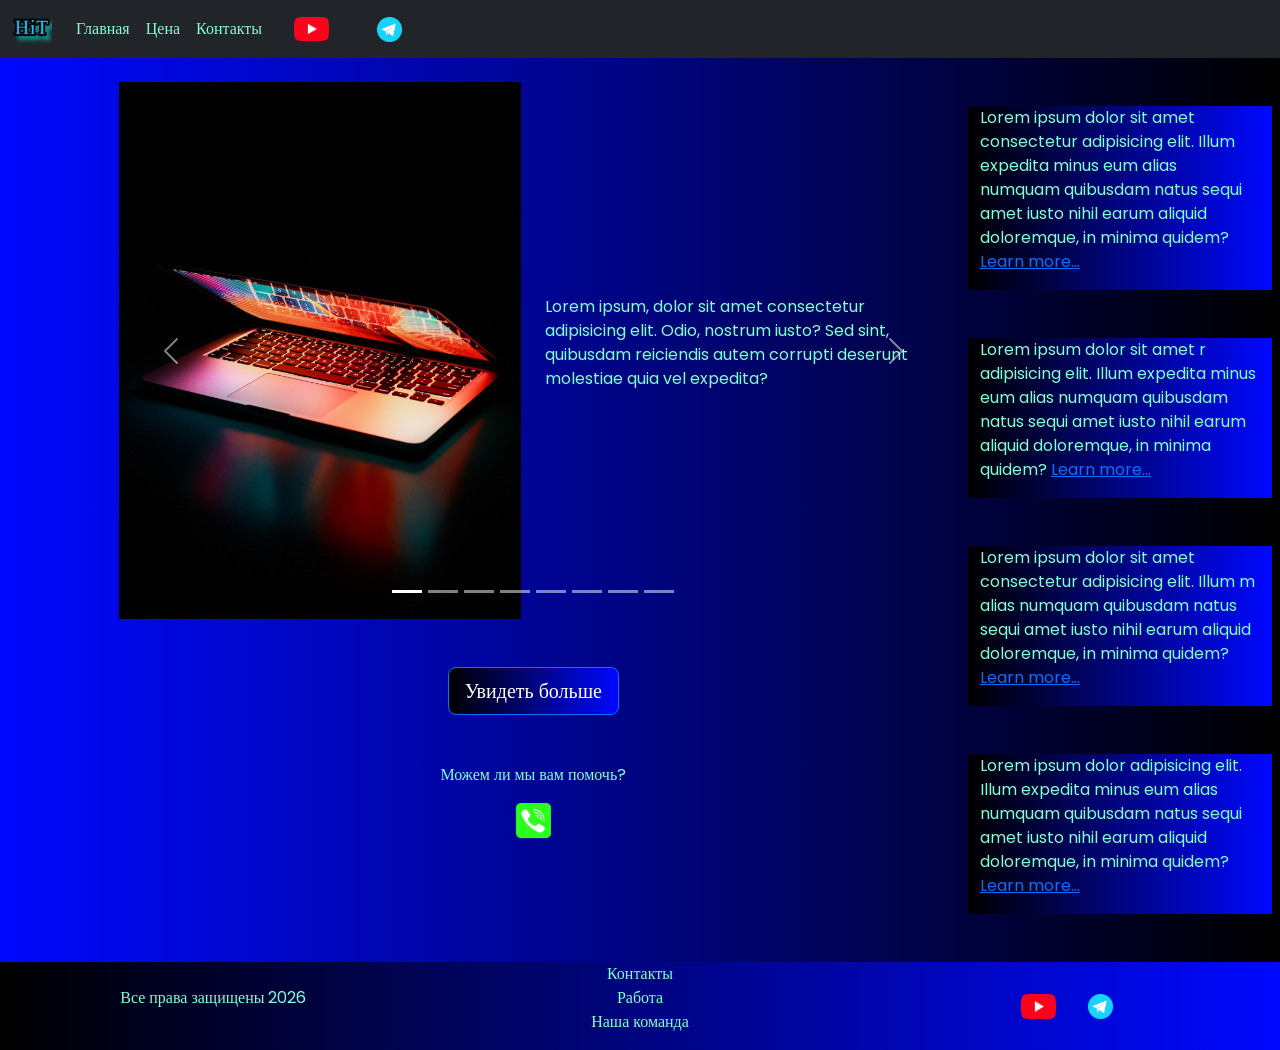
<file: index.html>
<!doctype html>
<html lang="ru">

<head>
  <meta charset="utf-8">
  <meta name="viewport" content="width=device-width, initial-scale=1">
  <title>HiT</title>
  <link href="https://cdn.jsdelivr.net/npm/bootstrap@5.3.0/dist/css/bootstrap.min.css" rel="stylesheet"
    integrity="sha384-9ndCyUaIbzAi2FUVXJi0CjmCapSmO7SnpJef0486qhLnuZ2cdeRhO02iuK6FUUVM" crossorigin="anonymous">
  <link rel="stylesheet" href="source/styles/mycss.css">
  <link rel="apple-touch-icon" sizes="180x180" href="source/files/favicon_io/apple-touch-icon.png">
  <link rel="icon" type="image/png" sizes="32x32" href="source/files/favicon_io/favicon-32x32.png">
  <link rel="icon" type="image/png" sizes="16x16" href="source/files/favicon_io/favicon-16x16.png">
  <link rel="manifest" href="source/files/favicon_io/site.webmanifest">
</head>

<body>
  <header>
    <nav class="navbar navbar-expand-lg bg-dark">
      <div class="container-fluid">
        <a class="navbar-brand" href="index.html"><img src="source/files/logo.png" alt="Logo.png"></a>
        <button class="navbar-toggler" type="button" data-bs-toggle="collapse" data-bs-target="#navbarNavDropdown"
          aria-controls="navbarNavDropdown" aria-expanded="false" aria-label="Переключатель навигации">
          <span class="navbar-toggler-icon"></span>
        </button>
        <div class="collapse navbar-collapse" id="navbarNavDropdown">
          <ul class="navbar-nav">
            <li class="nav-item">
              <a class="nav-link" aria-current="page" href="index.html">Главная</a>
            </li>
            <li class="nav-item">
              <a class="nav-link" href="pricing.html">Цена</a>
            </li>
            <li class="nav-item">
              <a class="nav-link" href="pricing.html">Контакты</a>
            </li>
            <li class="nav-item">
              <a class="nav-link" href="pricing.html">
                <img style="width: 35px; margin-inline: 1em;" src="source/files/yt.png" alt="Youtube.png">
              </a>
            </li>
            <li class="nav-item">
              <a class="nav-link" href="pricing.html">
                <img style="width: 25px; margin-inline: 1em;" src="source/files/tg.png" alt="Telegram.png">
              </a>
            </li>
          </ul>
        </div>
      </div>
    </nav>
  </header>
  <section>
    <div class="container-fluid mt-4">
      <div class="row align-items-start">

        <div class="col-lg-1">
        </div>
        <div class="col-lg-8 col-md-12">
          <div class="row">
            <div id="carouselExampleIndicators" class="carousel slide">
              <div class="carousel-indicators">
                <button type="button" data-bs-target="#carouselExampleIndicators" data-bs-slide-to="0" class="active"
                  aria-current="true" aria-label="Slide 1"></button>
                <button type="button" data-bs-target="#carouselExampleIndicators" data-bs-slide-to="1"
                  aria-label="Slide 2"></button>
                <button type="button" data-bs-target="#carouselExampleIndicators" data-bs-slide-to="2"
                  aria-label="Slide 3"></button>
                <button type="button" data-bs-target="#carouselExampleIndicators" data-bs-slide-to="3"
                  aria-label="Slide 4"></button>
                <button type="button" data-bs-target="#carouselExampleIndicators" data-bs-slide-to="4"
                  aria-label="Slide 5"></button>
                <button type="button" data-bs-target="#carouselExampleIndicators" data-bs-slide-to="5"
                  aria-label="Slide 6"></button>
                <button type="button" data-bs-target="#carouselExampleIndicators" data-bs-slide-to="6"
                  aria-label="Slide 7"></button>
                <button type="button" data-bs-target="#carouselExampleIndicators" data-bs-slide-to="7"
                  aria-label="Slide 8"></button>


              </div>
              <div class="carousel-inner">
                <div class="carousel-item active">
                  <div class="d-blowck w-100">
                    <div class="row">
                      <div class="col-lg-6 col-md-6">
                        <img src="source/images/laptop.png" class="w-100" alt="Laptop">
                      </div>
                      <div class="col-lg-6 col-md-6 slide-text">
                        <p>Lorem ipsum, dolor sit amet consectetur adipisicing elit. Odio, nostrum iusto? Sed sint,
                          quibusdam reiciendis autem corrupti deserunt molestiae quia vel expedita?</p>
                      </div>
                    </div>
                  </div>
                </div>
                <div class="carousel-item">
                  <div class="d-blowck w-100">
                    <div class="row">
                      <div class="col-lg-6 col-md-6">
                        <img src="source/images/gaming pc.png" class="w-100" alt="Gaming PC">
                      </div>
                      <div class="col-lg-6 col-md-6 slide-text">
                        <p>Lorem ipsum dolor sit, amet consectetur adipisicing elit. Praesentium amet quam eos
                          consectetur minus odit dolorem mollitia. Laboriosam, reprehenderit?</p>
                      </div>
                    </div>
                  </div>
                </div>
                <div class="carousel-item">
                  <div class="d-blowck w-100">
                    <div class="row">
                      <div class="col-lg-6 col-md-6 slide-text">
                        <img src="source/images/vr.png" class="w-100" alt="VR">
                      </div>
                      <div class="col-lg-6 col-md-6 slide-text">
                        <p>Lorem ipsum dolor sit amet consectetur adipisicing elit. Dignissimos molestiae, quo in odio
                          quibusdam eos dicta?</p>
                      </div>
                    </div>
                  </div>
                </div>
                <div class="carousel-item">
                  <div class="d-blowck w-100">
                    <div class="row">
                      <div class="col-lg-6 col-md-6">
                        <img src="source/images/controller.png" class="w-100" alt="Controller">
                      </div>
                      <div class="col-lg-6 col-md-6 slide-text">
                        <p>Lorem ipsum dolor sit, elit. Praesentium consectetur minus odit dolorem mollitia. Laboriosam,
                          reprehenderit?</p>
                      </div>
                    </div>
                  </div>
                </div>
                <div class="carousel-item">
                  <div class="d-blowck w-100">
                    <div class="row">
                      <div class="col-lg-6 col-md-6">
                        <img src="source/images/acc.png" class="w-100" alt="acc">
                      </div>
                      <div class="col-lg-6 col-md-6 slide-text">
                        <p>Lorem ipsum dolor sit, consectetur adipisicing elit. Praesentium consectetur dolorem
                          mollitia. Laboriosam, reprehenderit?</p>
                      </div>
                    </div>
                  </div>
                </div>
                <div class="carousel-item">
                  <div class="d-blowck w-100">
                    <div class="row">
                      <div class="col-lg-6 col-md-6">
                        <img src="source/images/other.png" class="w-100" alt="Video card">
                      </div>
                      <div class="col-lg-6 col-md-6 slide-text">
                        <p>Lorem ipsum dolor sit, amet consectetur adipisicing elit. Praesentium consectetur minus odit
                          . Laboriosam, reprehenderit?</p>
                      </div>
                    </div>
                  </div>
                </div>
                <div class="carousel-item">
                  <div class="d-blowck w-100">
                    <div class="row">
                      <div class="col-lg-6 col-md-6">
                        <img src="source/images/gpu.png" class="w-100" alt="GPU">
                      </div>
                      <div class="col-lg-6 col-md-6 slide-text">
                        <p>Lorem ipsum dolor consectetur adipisicing elit. Praesentium consectetur minus odit dolorem
                          mollitia. Laboriosam, reprehenderit?</p>
                      </div>
                    </div>
                  </div>
                </div>
                <div class="carousel-item">
                  <div class="d-blowck w-100">
                    <div class="row">
                      <div class="col-lg-6 col-md-6">
                        <img src="source/images/cpu.png" class="w-100" alt="CPU">
                      </div>
                      <div class="col-lg-6 col-md-6 slide-text">
                        <p>Lorem ipsum dolor sit, amet consectetur adipisicing elit. Praesentium minus odit dolorem
                          mollitia. Laboriosam, reprehenderit?</p>
                      </div>
                    </div>
                  </div>
                </div>
              </div>
              <button class="carousel-control-prev" type="button" data-bs-target="#carouselExampleIndicators"
                data-bs-slide="prev">
                <span class="carousel-control-prev-icon" aria-hidden="true"></span>
                <span class="visually-hidden">Предыдущий</span>
              </button>
              <button class="carousel-control-next" type="button" data-bs-target="#carouselExampleIndicators"
                data-bs-slide="next">
                <span class="carousel-control-next-icon" aria-hidden="true"></span>
                <span class="visually-hidden">Следующий</span>
              </button>
            </div>

            <div class="col-lg-12 col-md-12 text-center mt-4">
              <button type="button" class="btn btn-primary btn-lg my-4">Увидеть больше</button>
            </div>
            <div class="col-lg-12 col-md-12 text-center mt-4">
              <p>Можем ли мы вам помочь?</p>
            </div>
            <div class="col-lg-12 col-md-12 text-center">
              <img class="call-anim" style="width: 35px;" src="source/files/phone.png" alt="Phone.png">
            </div>
          </div>
        </div>

        <div class="col-lg-3 col-md-12">
          <div class="row px-2">
            <div class="col-lg-12 sidebar my-4">
              <p>Lorem ipsum dolor sit amet consectetur adipisicing elit. Illum expedita minus eum alias numquam
                quibusdam natus sequi amet iusto nihil earum aliquid doloremque, in minima quidem? <a href="#">Learn
                  more...</a></p>
            </div>
            <div class="col-lg-12 sidebar my-4">
              <p>Lorem ipsum dolor sit amet r adipisicing elit. Illum expedita minus eum alias numquam quibusdam natus
                sequi amet iusto nihil earum aliquid doloremque, in minima quidem? <a href="#">Learn more...</a></p>
            </div>
            <div class="col-lg-12 sidebar my-4">
              <p>Lorem ipsum dolor sit amet consectetur adipisicing elit. Illum m alias numquam quibusdam natus sequi
                amet iusto nihil earum aliquid doloremque, in minima quidem? <a href="#">Learn more...</a></p>
            </div>
            <div class="col-lg-12 sidebar my-4">
              <p>Lorem ipsum dolor adipisicing elit. Illum expedita minus eum alias numquam quibusdam natus sequi amet
                iusto nihil earum aliquid doloremque, in minima quidem? <a href="#">Learn more...</a></p>
            </div>
          </div>
        </div>
      </div>



    </div>
    </div>
    </div>
  </section>
  <footer class="mt-4">
    <div class="container-fluid">
      <div class="row">
        <div class="col-lg-4 col-md-12 footer-text text-center">
          <p>Все права защищены 2026</p>
        </div>
        <div class="col-lg-4 col-md-12 footer-text text-center">
          <p>Контакты<br>Работа<br>Наша команда</p>
        </div>
        <div class="col-lg-4 col-md-12 media-links">
          <img style="width: 35px; margin-inline: 1em;" src="source/files/yt.png" alt="Youtube.png">
          <img style="width: 25px; margin-inline: 1em;" src="source/files/tg.png" alt="Telegram.png">
        </div>
      </div>
    </div>
  </footer>
  <script src="https://cdn.jsdelivr.net/npm/bootstrap@5.3.0/dist/js/bootstrap.bundle.min.js"
    integrity="sha384-geWF76RCwLtnZ8qwWowPQNguL3RmwHVBC9FhGdlKrxdiJJigb/j/68SIy3Te4Bkz"
    crossorigin="anonymous"></script>
</body>

</html>
</file>
<file: source/styles/mycss.css>
@import url(https://fonts.googleapis.com/css?family=Poppins&display=swap);

body {
    font-family: Poppins, serif;
    background: linear-gradient(90deg, #0008ff 0%, #000000 100%);
}

p {
    color: aquamarine;
}

.nav-link {
    color: aquamarine;
}

.navbar-nav .nav-link.active {
    color: aquamarine;
}

.navbar-brand img {
    width: 40px;
}

.navbar-toggler {
    background-color: rgb(145, 145, 145);
}

.sidebar {
    color: aquamarine;
    background: linear-gradient(270deg, #0008ff 0%, #000000 100%);
}

.card {
    background: linear-gradient(270deg, #0008ff 0%, #000000 100%);
    color: aquamarine;
}
.card  a {
    text-decoration: none;
    color: aquamarine;
}

.slide-text,
.footer-text {
    color: aquamarine;
    margin: auto auto;
}

footer,
.btn-primary {
    background: linear-gradient(270deg, #0008ff 0%, #000000 100%);
}

.media-links {
    display: flex;
    justify-content: center;
    align-items: center;
}

.call-anim {
    animation: myAnim 5s ease 0s   normal forwards;
}

@keyframes myAnim {
	0%,
	50%,
	100% {
		opacity: 1;	}

	25%,
	75% {
		opacity: 0;
	}
}

@media (max-width: 755px) {
    .carousel-indicators {
        display: none;
    }
}
</file>
